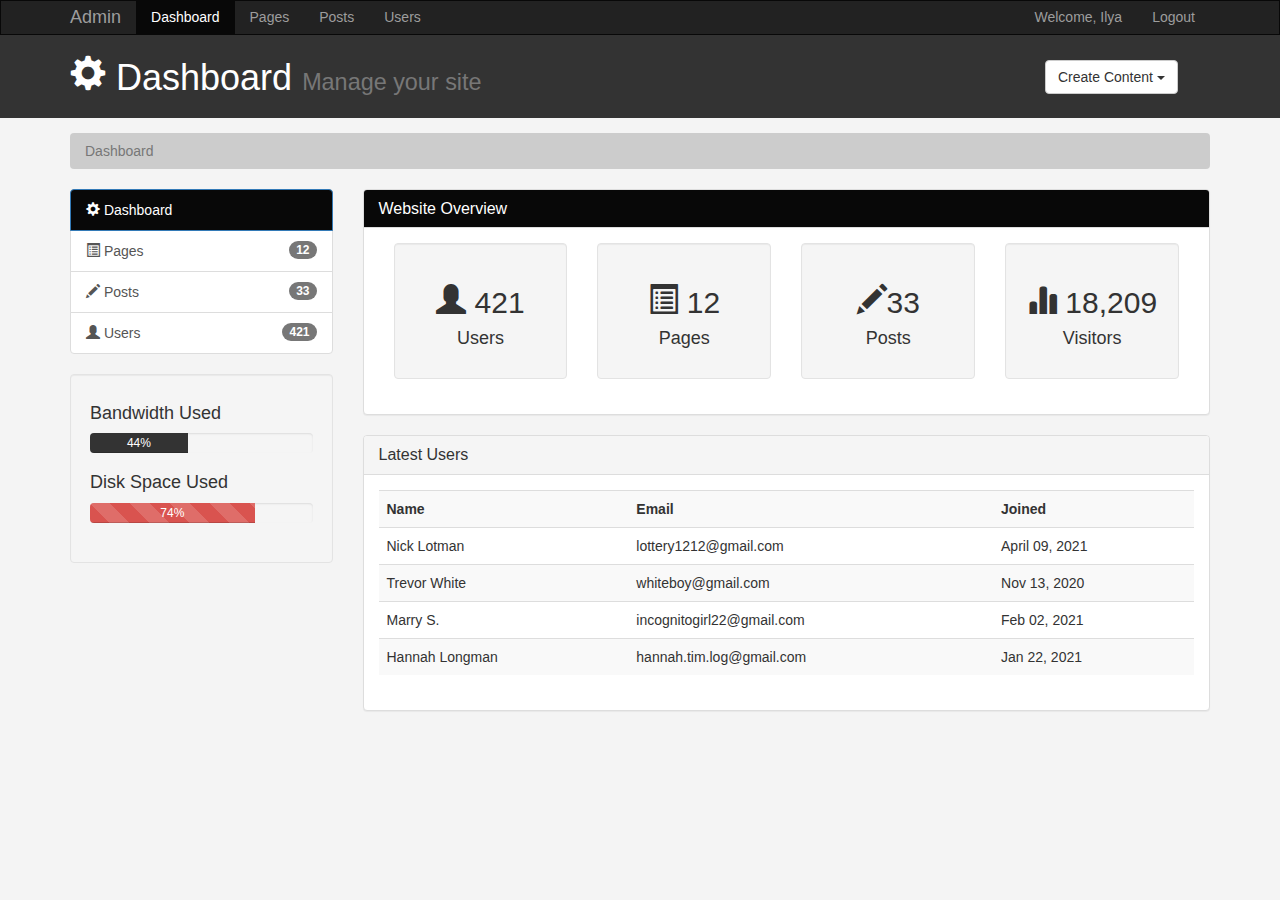
<file: index.html>
<!DOCTYPE html>
<html lang="en">
  <head>
    <meta charset="utf-8">
    <meta http-equiv="X-UA-Compatible" content="IE=edge">
    <meta name="viewport" content="width=device-width, initial-scale=1">

    <link navbar-navrel="canonical" href="https://getbootstrap.com/docs/3.3/examples/starter-template/">
    
    <title>Admin Area | Dashboard</title>
    
    <!-- Bootstrap core CSS -->
    <link href="css/bootstrap.min.css" rel="stylesheet">
    <link rel="stylesheet" href="css/style.css">

  </head>

  <body>

    <nav class="navbar navbar-inverse">
      <div class="container">
        <div class="navbar-header">
          <button type="button" class="navbar-toggle collapsed" data-toggle="collapse" data-target="#navbar" aria-expanded="false" aria-controls="navbar">
            <span class="sr-only">Toggle navigation</span>
            <span class="icon-bar"></span>
            <span class="icon-bar"></span>
            <span class="icon-bar"></span>
          </button>
          <a class="navbar-brand" href="#">Admin</a>
        </div>
        <div id="navbar" class="collapse navbar-collapse">
          <ul class="nav navbar-nav">
            <li class="active"><a href="index.html">Dashboard</a></li>
            <li><a href="pages.html">Pages</a></li>
            <li><a href="posts.html">Posts</a></li>
            <li><a href="users.html">Users</a></li>
          </ul>
          <ul class="nav navbar-nav navbar-right">
            <li><a href="#">Welcome, Ilya</a></li>
            <li><a href="login.html">Logout</a></li>
          </ul>
        </div><!--/.nav-collapse -->
      </div>
    </nav>

    <header id="header">
        <div class="container">
            <div class="row">
                <div class="col-md-10">
                    <h1><span class="glyphicon glyphicon-cog" aria-hidden="true"></span> Dashboard <small>Manage your site</small></h1>
                </div>
                <div class="col-md-2">
                    <div class="dropdown create">
                        <button class="btn btn-default dropdown-toggle" type="button" id="dropdownMenu1" data-toggle="dropdown" aria-haspopup="true" aria-expanded="true">
                            Create Content
                            <span class="caret"></span>
                        </button>
                        <ul class="dropdown-menu" aria-labelledby="dropdownMenu1">
                            <li><a type="button" data-toggle="modal" data-target="#addPage">Add Page</a></li>
                            <li><a type="button" data-toggle="modal" data-target="#addPost">Add Post</a></li>
                            <li><a type="button" data-toggle="modal" data-target="#addUser">Add User</a></li>
                        </ul>
                    </div>
                </div>
            </div>
        </div>
    </header>

    <section id="breadcrumb">
        <div class="container">
            <ol class="breadcrumb">
                <li class="active">Dashboard</li>

            </ol>
        </div>
    </section>

    <section id="main">
        <div class="container">
            <div class="row">
                <div class="col-md-3">
                    <div class="list-group">
                        <a href="index.html" class="list-group-item active main-color-bg">
                            <span class="glyphicon glyphicon-cog" aria-hidden="true"></span> Dashboard
                        </a>
                        <a href="pages.html" class="list-group-item"><span class="glyphicon glyphicon-list-alt" aria-hidden="true"></span> Pages <span class="badge">12</span></a>
                        <a href="posts.html" class="list-group-item"><span class="glyphicon glyphicon-pencil" aria-hidden="true"></span> Posts <span class="badge">33</span></a>
                        <a href="users.html" class="list-group-item"><span class="glyphicon glyphicon-user" aria-hidden="true"></span> Users <span class="badge">421</span></a>
                      </div>
                      <div class="well">
                            <h4>Bandwidth Used</h4>
                            <div class="progress">
                                <div class="progress-bar progress-bar-dark-color " role="progressbar" aria-valuenow="44" aria-valuemin="0" aria-valuemax="100" style="width: 44%;">
                                44%
                                </div>
                            </div>
                            <h4>Disk Space Used</h4>
                            <div class="progress">
                                <div class="progress-bar progress-bar-danger progress-bar-striped active" role="progressbar" aria-valuenow="74" aria-valuemin="0" aria-valuemax="100" style="width: 74%;">
                                74%
                                </div>
                            </div>
                      </div>
                </div>
                <div class="col-md-9">
                    <!-- Website Overview -->
                    <div class="panel panel-default">
                        <div class="panel-heading main-color-bg">
                          <h3 class="panel-title">Website Overview</h3>
                        </div>
                        <div class="panel-body">
                          <div class="col-md-3">
                              <div class="well dash-box">
                                  <h2><span class="glyphicon glyphicon-user" aria-hidden="true"></span> 421</h2>
                                  <h4>Users</h4> 
                              </div>
                          </div>
                          <div class="col-md-3">
                              <div class="well dash-box">
                                  <h2><span class="glyphicon glyphicon-list-alt" aria-hidden="true"></span> 12</h2>
                                  <h4>Pages</h4>
                              </div>
                          </div>
                          <div class="col-md-3">
                              <div class="well dash-box">
                                  <h2><span class="glyphicon glyphicon-pencil" aria-hidden="true"></span>33</h2>
                                  <h4>Posts</h4>
                              </div>
                          </div>
                          <div class="col-md-3">
                              <div class="well dash-box">
                                  <h2><span class="glyphicon glyphicon-stats" aria-hidden="true"></span> 18,209</h2>
                                  <h4>Visitors</h4>
                              </div>
                          </div>
                        </div>
                      </div>

                      <!-- Latest Users -->
                      <div class="panel panel-default">
                        <div class="panel-heading">
                          <h3 class="panel-title">Latest Users</h3>
                        </div>
                        <div class="panel-body">
                          <table class="table table-striped table-hover">
                              <tr>
                                  <th>Name</th>
                                  <th>Email</th>
                                  <th>Joined</th>
                              </tr>
                              <tr>
                                  <td>Nick Lotman</td>
                                  <td>lottery1212@gmail.com</td>
                                  <td>April 09, 2021</td>
                              </tr>
                              <tr>
                                  <td>Trevor White</td>
                                  <td>whiteboy@gmail.com</td>
                                  <td>Nov 13, 2020</td>
                              </tr>
                              <tr>
                                  <td>Marry S.</td>
                                  <td>incognitogirl22@gmail.com</td>
                                  <td>Feb 02, 2021</td>
                              </tr>
                              <tr>
                                  <td>Hannah Longman</td>
                                  <td>hannah.tim.log@gmail.com</td>
                                  <td>Jan 22, 2021</td>
                              </tr>
                          </table>
                        </div>
                      </div>
                </div>
            </div>
        </div>
    </section>

    <!-- Modals -->

    <!-- Add Page Modal -->
    <div class="modal fade" id="addPage" tabindex="-1" role="dialog" aria-labelledby="myModalLabel">
        <div class="modal-dialog" role="document">
          <div class="modal-content">
            <form>
                <div class="modal-header">
                <button type="button" class="close" data-dismiss="modal" aria-label="Close"><span aria-hidden="true">&times;</span></button>
                <h4 class="modal-title" id="myModalLabel">Add Page</h4>
                </div>
                <div class="modal-body">
                    <form>
                        <div class="form-group">
                            <label>Page Title</label>
                            <input type="text" class="form-control" placeholder="Page Title">
                        </div>
                        <div class="form-group">
                            <label for="exampleFormControlTextarea1">Page Body</label>
                            <textarea class="form-control" id="exampleFormControlTextarea1" rows="3"></textarea>
                          </div>
                    </form>
                </div>
                <div class="modal-footer">
                <button type="button" class="btn btn-default" data-dismiss="modal">Close</button>
                <button type="button" class="btn btn-primary">Save changes</button>
                </div>
            </form>
          </div>
        </div>
      </div>

    <!-- Add Post Modal -->
    <div class="modal fade" id="addPost" tabindex="-1" role="dialog" aria-labelledby="myModalLabel">
        <div class="modal-dialog" role="document">
          <div class="modal-content">
            <form>
                <div class="modal-header">
                <button type="button" class="close" data-dismiss="modal" aria-label="Close"><span aria-hidden="true">&times;</span></button>
                <h4 class="modal-title" id="myModalLabel">Add Post</h4>
                </div>
                <div class="modal-body">
                    <form>
                        <div class="form-group">
                            <label>Post Title</label>
                            <input type="text" class="form-control" placeholder="Page Title">
                        </div>
                        <div class="form-group">
                            <label for="exampleFormControlTextarea1">Post Body</label>
                            <textarea class="form-control" id="exampleFormControlTextarea1" rows="3"></textarea>
                          </div>
                        <div class="form-check">
                          <input type="checkbox" class="form-check-input" id="exampleCheck1">
                          <label class="form-check-label" for="exampleCheck1">Allow Comments Below</label>
                        </div>
                    </form>
                </div>
                <div class="modal-footer">
                <button type="button" class="btn btn-default" data-dismiss="modal">Close</button>
                <button type="button" class="btn btn-primary">Save changes</button>
                </div>
            </form>
          </div>
        </div>
      </div>
     
    <!-- Add User Modal -->
    <div class="modal fade" id="addUser" tabindex="-1" role="dialog" aria-labelledby="myModalLabel">
        <div class="modal-dialog" role="document">
          <div class="modal-content">
            <form>
                <div class="modal-header">
                <button type="button" class="close" data-dismiss="modal" aria-label="Close"><span aria-hidden="true">&times;</span></button>
                <h4 class="modal-title" id="myModalLabel">Add User</h4>
                </div>
                <div class="modal-body">
                    <form>
                        <div class="form-group">
                            <input class="form-control" type="text" placeholder="Add name">
                        </div>
                        <div class="form-group">
                            <input type="email" class="form-control" id="exampleFormControlInput1" placeholder="Add email">
                        </div>
                        <div class="form-group">
                            <textarea class="form-control" id="exampleFormControlTextarea1" rows="3" placeholder="Tell us about your hobby"></textarea>
                          </div>
                    </form>
                </div>
                <div class="modal-footer">
                <button type="button" class="btn btn-default" data-dismiss="modal">Close</button>
                <button type="button" class="btn btn-primary">Save changes</button>
                </div>
            </form>
          </div>
        </div>
      </div>
     

    <!-- Bootstrap core JavaScript
    ================================================== -->
    <!-- Placed at the end of the document so the pages load faster -->
    <script src="https://ajax.googleapis.com/ajax/libs/jquery/1.12.4/jquery.min.js"></script>
    <script src="js/bootstrap.min.js"></script>
  </body>
</html>
</file>
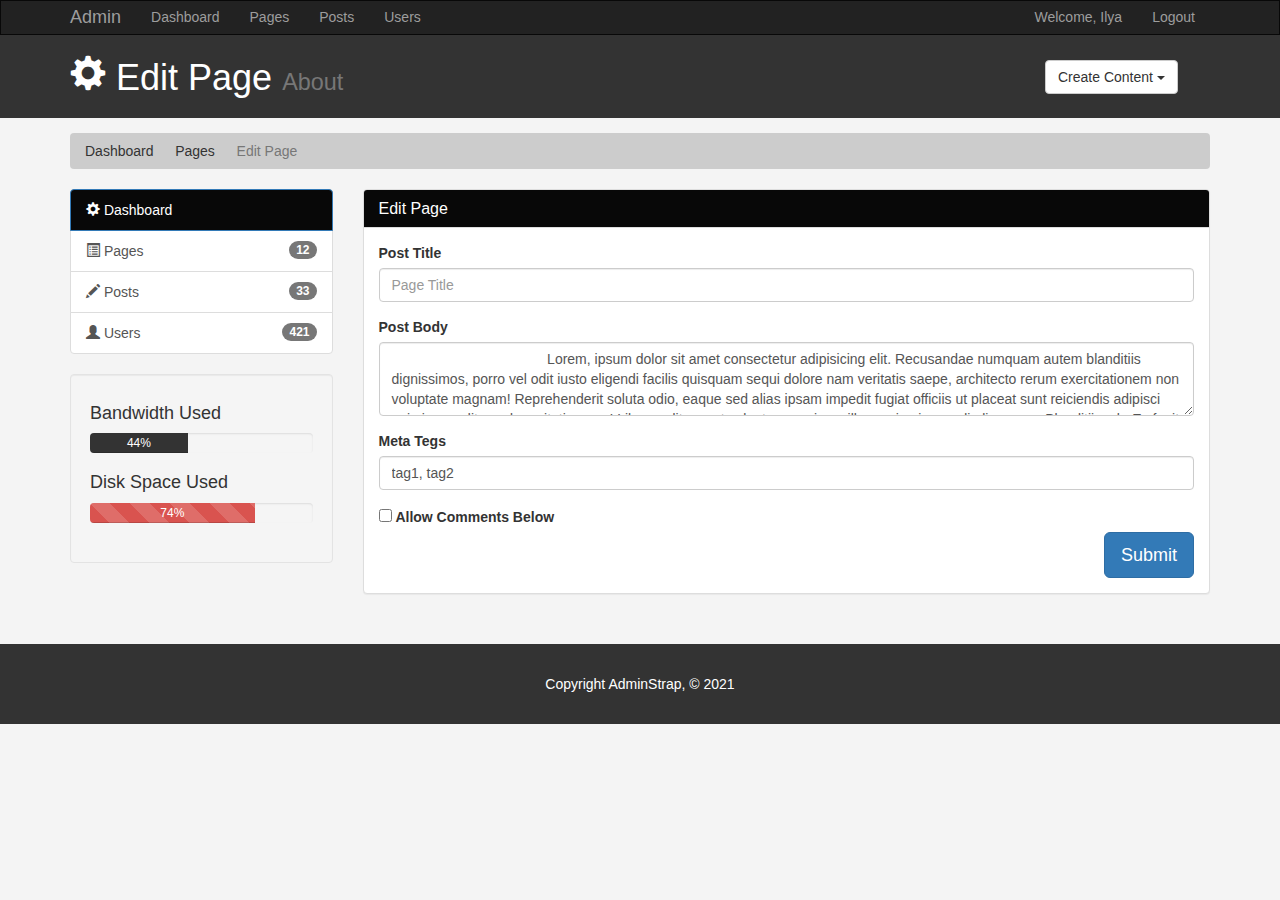
<file: edit.html>
<!DOCTYPE html>
<html lang="en">
  <head>
    <meta charset="utf-8">
    <meta http-equiv="X-UA-Compatible" content="IE=edge">
    <meta name="viewport" content="width=device-width, initial-scale=1">

    <link navbar-navrel="canonical" href="https://getbootstrap.com/docs/3.3/examples/starter-template/">
    
    <title>Admin Area | Edit</title>
    
    <!-- Bootstrap core CSS -->
    <link href="css/bootstrap.min.css" rel="stylesheet">
    <link rel="stylesheet" href="css/style.css">
    <script src="https://cdn.ckeditor.com/4.16.0/standard/ckeditor.js"></script>

  </head>

  <body>

    <nav class="navbar navbar-inverse">
      <div class="container">
        <div class="navbar-header">
          <button type="button" class="navbar-toggle collapsed" data-toggle="collapse" data-target="#navbar" aria-expanded="false" aria-controls="navbar">
            <span class="sr-only">Toggle navigation</span>
            <span class="icon-bar"></span>
            <span class="icon-bar"></span>
            <span class="icon-bar"></span>
          </button>
          <a class="navbar-brand" href="#">Admin</a>
        </div>
        <div id="navbar" class="collapse navbar-collapse">
          <ul class="nav navbar-nav">
            <li><a href="index.html">Dashboard</a></li>
            <li><a href="pages.html">Pages</a></li>
            <li><a href="posts.html">Posts</a></li>
            <li><a href="users.html">Users</a></li>
          </ul>
          <ul class="nav navbar-nav navbar-right">
            <li><a href="#">Welcome, Ilya</a></li>
            <li><a href="login.html">Logout</a></li>
          </ul>
        </div><!--/.nav-collapse -->
      </div>
    </nav>

    <header id="header">
        <div class="container">
            <div class="row">
                <div class="col-md-10">
                    <h1><span class="glyphicon glyphicon-cog" aria-hidden="true"></span> Edit Page <small>About</small></h1>
                </div>
                <div class="col-md-2">
                    <div class="dropdown create">
                        <button class="btn btn-default dropdown-toggle" type="button" id="dropdownMenu1" data-toggle="dropdown" aria-haspopup="true" aria-expanded="true">
                            Create Content
                            <span class="caret"></span>
                        </button>
                        <ul class="dropdown-menu" aria-labelledby="dropdownMenu1">
                            <li><a type="button" data-toggle="modal" data-target="#addPage">Add Page</a></li>
                            <li><a type="button" data-toggle="modal" data-target="#addPost">Add Post</a></li>
                            <li><a type="button" data-toggle="modal" data-target="#addUser">Add User</a></li>
                        </ul>
                    </div>
                </div>
            </div>
        </div>
    </header>

    <section id="breadcrumb">
        <div class="container">
            <ol class="breadcrumb">
                <li><a href="index.html">Dashboard</a></li>
                <li><a href="pages.html">Pages</a></li>
                <li class="active">Edit Page</li>

            </ol>
        </div>
    </section>

    <section id="main">
        <div class="container">
            <div class="row">
                <div class="col-md-3">
                    <div class="list-group">
                        <a href="index.html" class="list-group-item active main-color-bg">
                            <span class="glyphicon glyphicon-cog" aria-hidden="true"></span> Dashboard
                        </a>
                        <a href="pages.html" class="list-group-item"><span class="glyphicon glyphicon-list-alt" aria-hidden="true"></span> Pages <span class="badge">12</span></a>
                        <a href="posts.html" class="list-group-item"><span class="glyphicon glyphicon-pencil" aria-hidden="true"></span> Posts <span class="badge">33</span></a>
                        <a href="users.html" class="list-group-item"><span class="glyphicon glyphicon-user" aria-hidden="true"></span> Users <span class="badge">421</span></a>
                      </div>
                      <div class="well">
                            <h4>Bandwidth Used</h4>
                            <div class="progress">
                                <div class="progress-bar progress-bar-dark-color " role="progressbar" aria-valuenow="44" aria-valuemin="0" aria-valuemax="100" style="width: 44%;">
                                44%
                                </div>
                            </div>
                            <h4>Disk Space Used</h4>
                            <div class="progress">
                                <div class="progress-bar progress-bar-danger progress-bar-striped active" role="progressbar" aria-valuenow="74" aria-valuemin="0" aria-valuemax="100" style="width: 74%;">
                                74%
                                </div>
                            </div>
                      </div>
                </div>
                <div class="col-md-9">
                    <!-- Website Overview -->
                    <div class="panel panel-default">
                        <div class="panel-heading main-color-bg">
                          <h3 class="panel-title">Edit Page</h3>
                        </div>
                        <div class="panel-body">
                           <form>
                                <div class="form-group">
                                    <label>Post Title</label>
                                    <input type="text" class="form-control" placeholder="Page Title">
                                </div>
                                <div class="form-group">
                                    <label for="exampleFormControlTextarea1">Post Body</label>
                                    <textarea class="form-control" id="exampleFormControlTextarea1" rows="3" name="editor1">
                                        Lorem, ipsum dolor sit amet consectetur adipisicing elit. Recusandae numquam autem blanditiis dignissimos, porro vel odit iusto eligendi facilis quisquam sequi dolore nam veritatis saepe, architecto rerum exercitationem non voluptate magnam! Reprehenderit soluta odio, eaque sed alias ipsam impedit fugiat officiis ut placeat sunt reiciendis adipisci animi, expedita unde veritatis porro! Libero odit ea est voluptas possimus illum quia eius modi alias quas. Blanditiis, ab. Ex fugit adipisci id architecto.
                                    </textarea>
                                </div>
                                <div class="form-group">
                                    <label>Meta Tegs</label>
                                    <input type="text" class="form-control" placeholder="Add some text" value="tag1, tag2">
                                </div>
                                <div class="form-check">
                                <input type="checkbox" class="form-check-input" id="exampleCheck1">
                                <label class="form-check-label" for="exampleCheck1">Allow Comments Below</label>
                                </div>
                                <button class="btn btn-primary btn-lg pull-right">Submit</button>
                           </form>
                        </div>
                      </div>


                </div>
            </div>
        </div>
    </section>

    <footer id="footer">
        <p class="text-center">Copyright AdminStrap, &copy; 2021</p>
    </footer>

    <!-- Modals -->

    <!-- Add Page Modal -->
    <div class="modal fade" id="addPage" tabindex="-1" role="dialog" aria-labelledby="myModalLabel">
        <div class="modal-dialog" role="document">
          <div class="modal-content">
            <form>
                <div class="modal-header">
                <button type="button" class="close" data-dismiss="modal" aria-label="Close"><span aria-hidden="true">&times;</span></button>
                <h4 class="modal-title" id="myModalLabel">Add Page</h4>
                </div>
                <div class="modal-body">
                    <form>
                        <div class="form-group">
                            <label>Page Title</label>
                            <input type="text" class="form-control" placeholder="Page Title">
                        </div>
                        <div class="form-group">
                            <label for="exampleFormControlTextarea1">Page Body</label>
                            <textarea class="form-control" id="exampleFormControlTextarea1" rows="3"></textarea>
                          </div>
                    </form>
                </div>
                <div class="modal-footer">
                <button type="button" class="btn btn-default" data-dismiss="modal">Close</button>
                <button type="button" class="btn btn-primary">Save changes</button>
                </div>
            </form>
          </div>
        </div>
      </div>

    <!-- Add Post Modal -->
    <div class="modal fade" id="addPost" tabindex="-1" role="dialog" aria-labelledby="myModalLabel">
        <div class="modal-dialog" role="document">
          <div class="modal-content">
            <form>
                <div class="modal-header">
                <button type="button" class="close" data-dismiss="modal" aria-label="Close"><span aria-hidden="true">&times;</span></button>
                <h4 class="modal-title" id="myModalLabel">Add Post</h4>
                </div>
                <div class="modal-body">
                    <form>
                        <div class="form-group">
                            <label>Post Title</label>
                            <input type="text" class="form-control" placeholder="Page Title">
                        </div>
                        <div class="form-group">
                            <label for="exampleFormControlTextarea1">Post Body</label>
                            <textarea class="form-control" id="exampleFormControlTextarea1" rows="3" name="editor1"></textarea>
                          </div>
                        <div class="form-check">
                          <input type="checkbox" class="form-check-input" id="exampleCheck1">
                          <label class="form-check-label" for="exampleCheck1">Allow Comments Below</label>
                        </div>
                    </form>
                </div>
                <div class="modal-footer">
                <button type="button" class="btn btn-default" data-dismiss="modal">Close</button>
                <button type="button" class="btn btn-primary">Save changes</button>
                </div>
            </form>
          </div>
        </div>
      </div>
     
    <!-- Add User Modal -->
    <div class="modal fade" id="addUser" tabindex="-1" role="dialog" aria-labelledby="myModalLabel">
        <div class="modal-dialog" role="document">
          <div class="modal-content">
            <form>
                <div class="modal-header">
                <button type="button" class="close" data-dismiss="modal" aria-label="Close"><span aria-hidden="true">&times;</span></button>
                <h4 class="modal-title" id="myModalLabel">Add User</h4>
                </div>
                <div class="modal-body">
                    <form>
                        <div class="form-group">
                            <input class="form-control" type="text" placeholder="Add name">
                        </div>
                        <div class="form-group">
                            <input type="email" class="form-control" id="exampleFormControlInput1" placeholder="Add email">
                        </div>
                        <div class="form-group">
                            <textarea class="form-control" id="exampleFormControlTextarea1" rows="3" placeholder="Tell us about your hobby"></textarea>
                          </div>
                    </form>
                </div>
                <div class="modal-footer">
                <button type="button" class="btn btn-default" data-dismiss="modal">Close</button>
                <button type="button" class="btn btn-primary">Save changes</button>
                </div>
            </form>
          </div>
        </div>
      </div>
    
    <script>
        CKEDITOR.replace( 'editor1' );
    </script> 

    <!-- Bootstrap core JavaScript
    ================================================== -->
    <!-- Placed at the end of the document so the pages load faster -->
    <script src="https://ajax.googleapis.com/ajax/libs/jquery/1.12.4/jquery.min.js"></script>
    <script src="js/bootstrap.min.js"></script>
  </body>
</html>
</file>
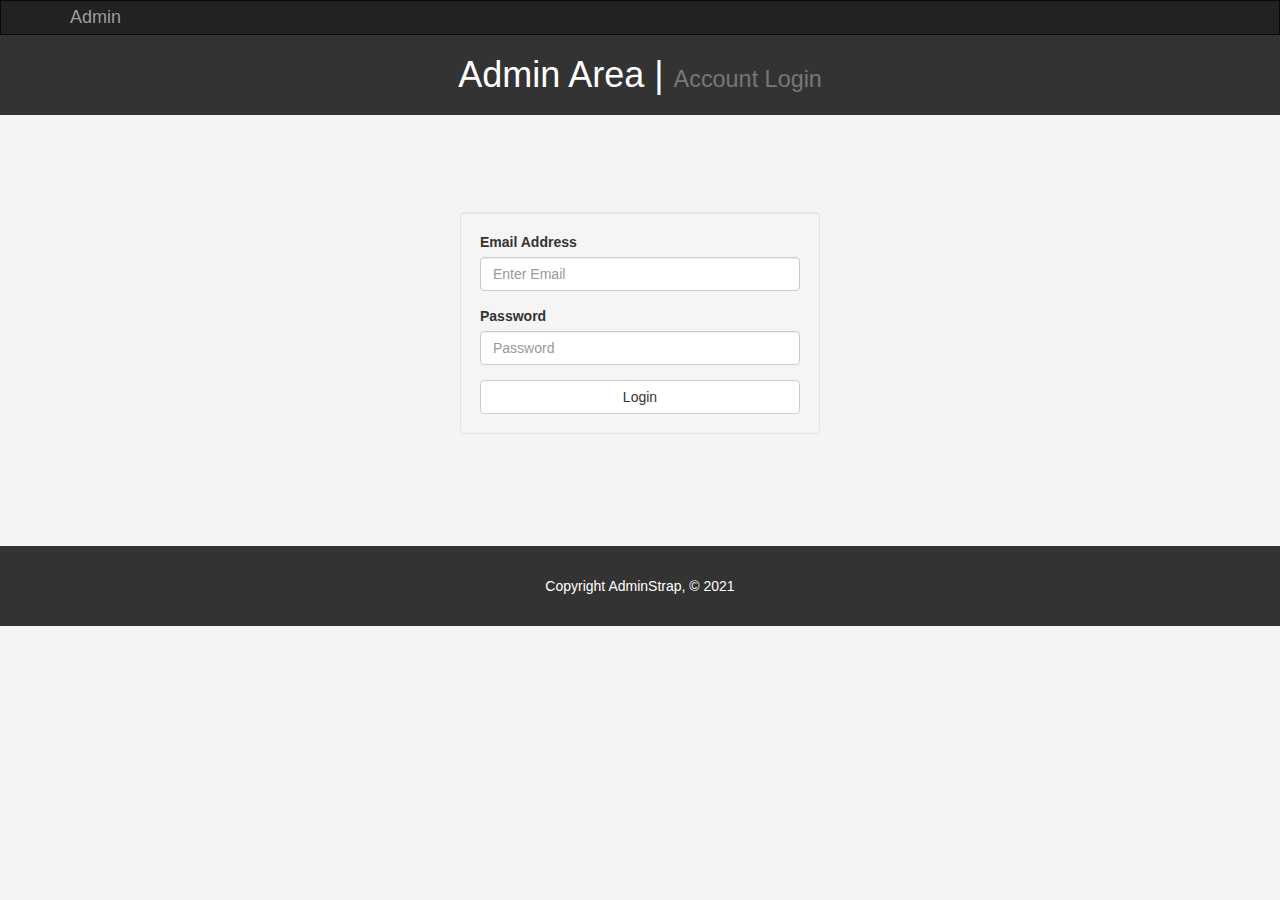
<file: login.html>
<!DOCTYPE html>
<html lang="en">
  <head>
    <meta charset="utf-8">
    <meta http-equiv="X-UA-Compatible" content="IE=edge">
    <meta name="viewport" content="width=device-width, initial-scale=1">

    <link navbar-navrel="canonical" href="https://getbootstrap.com/docs/3.3/examples/starter-template/">
    
    <title>Admin Area | Account Login</title>
    
    <!-- Bootstrap core CSS -->
    <link href="css/bootstrap.min.css" rel="stylesheet">
    <link rel="stylesheet" href="css/style.css">
    <script src="https://cdn.ckeditor.com/4.16.0/standard/ckeditor.js"></script>

  </head>

  <body>

    <nav class="navbar navbar-inverse">
      <div class="container">
        <div class="navbar-header">
          <button type="button" class="navbar-toggle collapsed" data-toggle="collapse" data-target="#navbar" aria-expanded="false" aria-controls="navbar">
            <span class="sr-only">Toggle navigation</span>
            <span class="icon-bar"></span>
            <span class="icon-bar"></span>
            <span class="icon-bar"></span>
          </button>
          <a class="navbar-brand" href="#">Admin</a>
        </div>
        <div id="navbar" class="collapse navbar-collapse">
        
        </div><!--/.nav-collapse -->
      </div>
    </nav>

    <header id="header">
        <div class="container">
            <div class="row">
                <div class="col-md-12">
                    <h1 class="text-center">Admin Area | <small>Account Login</small></h1>
                </div>
                
            </div>
        </div>
    </header>

    <section id="main">
        <div class="container">
            <div class="row">
                <div class="col-md-4 col-md-offset-4">
                    <form id="login" action="index.html" class="well">
                        <div class="form-group">
                            <label>Email Address</label>
                            <input type="text" class="form-control" placeholder="Enter Email">
                        </div>
                        <div class="form-group">
                            <label>Password</label>
                            <input type="password" class="form-control" placeholder="Password">
                        </div>
                            <button class="btn btn-default btn-block">Login</button>
                        </div>
                    </form>
                </div>
            </div>
        </div>
    </section>

    <footer id="footer">
        <p class="text-center">Copyright AdminStrap, &copy; 2021</p>
    </footer>

    <!-- Bootstrap core JavaScript
    ================================================== -->
    <!-- Placed at the end of the document so the pages load faster -->
    <script src="https://ajax.googleapis.com/ajax/libs/jquery/1.12.4/jquery.min.js"></script>
    <script src="js/bootstrap.min.js"></script>
  </body>
</html>
</file>
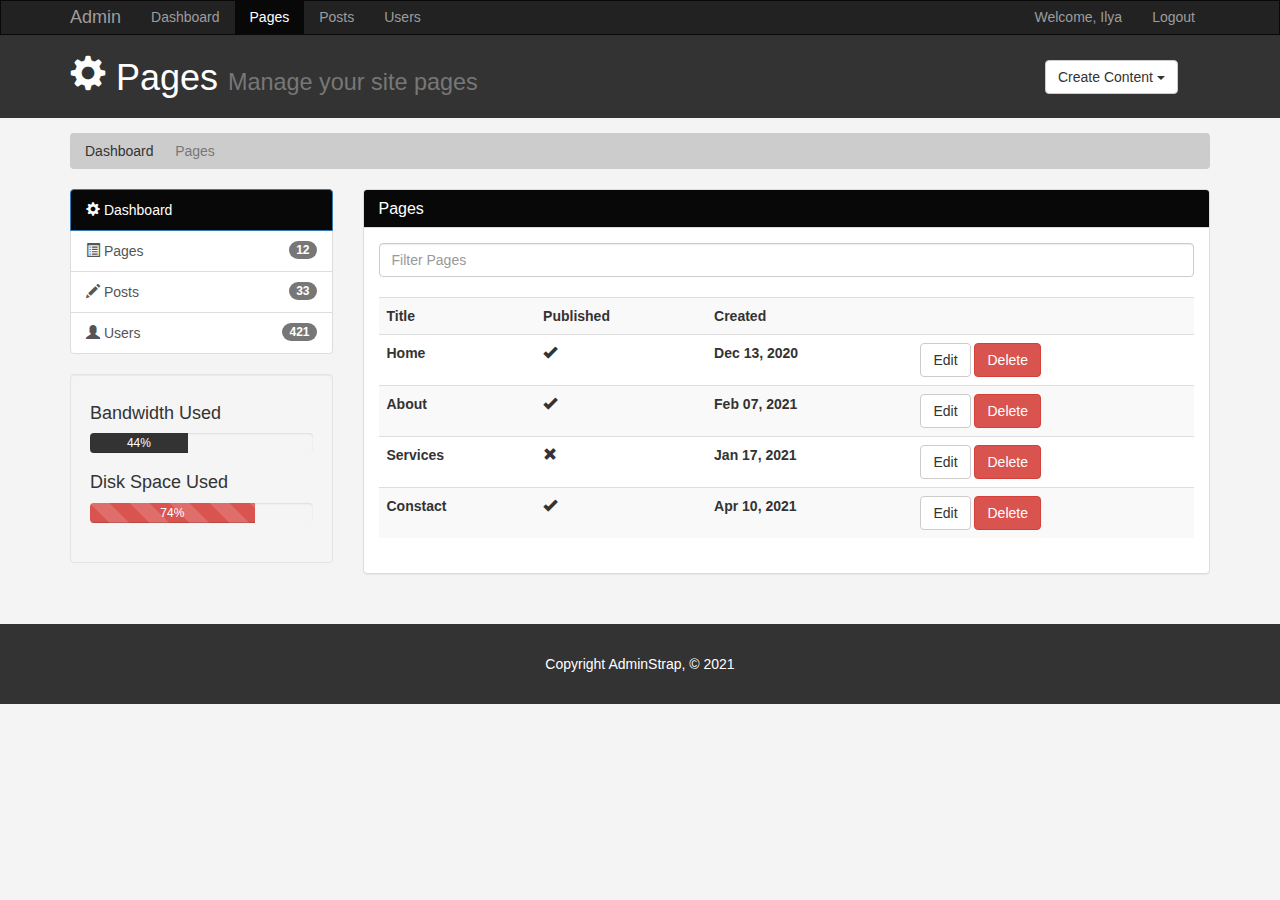
<file: pages.html>
<!DOCTYPE html>
<html lang="en">
  <head>
    <meta charset="utf-8">
    <meta http-equiv="X-UA-Compatible" content="IE=edge">
    <meta name="viewport" content="width=device-width, initial-scale=1">

    <link navbar-navrel="canonical" href="https://getbootstrap.com/docs/3.3/examples/starter-template/">
    
    <title>Pages | Dashboard</title>
    
    <!-- Bootstrap core CSS -->
    <link href="css/bootstrap.min.css" rel="stylesheet">
    <link rel="stylesheet" href="css/style.css">
    <script src="https://cdn.ckeditor.com/4.16.0/standard/ckeditor.js"></script>

  </head>

  <body>

    <nav class="navbar navbar-inverse">
      <div class="container">
        <div class="navbar-header">
          <button type="button" class="navbar-toggle collapsed" data-toggle="collapse" data-target="#navbar" aria-expanded="false" aria-controls="navbar">
            <span class="sr-only">Toggle navigation</span>
            <span class="icon-bar"></span>
            <span class="icon-bar"></span>
            <span class="icon-bar"></span>
          </button>
          <a class="navbar-brand" href="#">Admin</a>
        </div>
        <div id="navbar" class="collapse navbar-collapse">
          <ul class="nav navbar-nav">
            <li><a href="index.html">Dashboard</a></li>
            <li class="active"><a href="pages.html">Pages</a></li>
            <li><a href="posts.html">Posts</a></li>
            <li><a href="users.html">Users</a></li>
          </ul>
          <ul class="nav navbar-nav navbar-right">
            <li><a href="#">Welcome, Ilya</a></li>
            <li><a href="login.html">Logout</a></li>
          </ul>
        </div><!--/.nav-collapse -->
      </div>
    </nav>

    <header id="header">
        <div class="container">
            <div class="row">
                <div class="col-md-10">
                    <h1><span class="glyphicon glyphicon-cog" aria-hidden="true"></span> Pages <small>Manage your site pages</small></h1>
                </div>
                <div class="col-md-2">
                    <div class="dropdown create">
                        <button class="btn btn-default dropdown-toggle" type="button" id="dropdownMenu1" data-toggle="dropdown" aria-haspopup="true" aria-expanded="true">
                            Create Content
                            <span class="caret"></span>
                        </button>
                        <ul class="dropdown-menu" aria-labelledby="dropdownMenu1">
                            <li><a type="button" data-toggle="modal" data-target="#addPage">Add Page</a></li>
                            <li><a type="button" data-toggle="modal" data-target="#addPost">Add Post</a></li>
                            <li><a type="button" data-toggle="modal" data-target="#addUser">Add User</a></li>
                        </ul>
                    </div>
                </div>
            </div>
        </div>
    </header>

    <section id="breadcrumb">
        <div class="container">
            <ol class="breadcrumb">
                <li><a href="index.html">Dashboard</a></li>
                <li class="active">Pages</li>

            </ol>
        </div>
    </section>

    <section id="main">
        <div class="container">
            <div class="row">
                <div class="col-md-3">
                    <div class="list-group">
                        <a href="index.html" class="list-group-item active main-color-bg">
                            <span class="glyphicon glyphicon-cog" aria-hidden="true"></span> Dashboard
                        </a>
                        <a href="pages.html" class="list-group-item"><span class="glyphicon glyphicon-list-alt" aria-hidden="true"></span> Pages <span class="badge">12</span></a>
                        <a href="posts.html" class="list-group-item"><span class="glyphicon glyphicon-pencil" aria-hidden="true"></span> Posts <span class="badge">33</span></a>
                        <a href="users.html" class="list-group-item"><span class="glyphicon glyphicon-user" aria-hidden="true"></span> Users <span class="badge">421</span></a>
                      </div>
                      <div class="well">
                            <h4>Bandwidth Used</h4>
                            <div class="progress">
                                <div class="progress-bar progress-bar-dark-color " role="progressbar" aria-valuenow="44" aria-valuemin="0" aria-valuemax="100" style="width: 44%;">
                                44%
                                </div>
                            </div>
                            <h4>Disk Space Used</h4>
                            <div class="progress">
                                <div class="progress-bar progress-bar-danger progress-bar-striped active" role="progressbar" aria-valuenow="74" aria-valuemin="0" aria-valuemax="100" style="width: 74%;">
                                74%
                                </div>
                            </div>
                      </div>
                </div>
                <div class="col-md-9">
                    <!-- Website Overview -->
                    <div class="panel panel-default">
                        <div class="panel-heading main-color-bg">
                          <h3 class="panel-title">Pages</h3>
                        </div>
                        <div class="panel-body">
                           <div class="row">
                               <div class="col-md-12">
                                   <input class="form-control" type="text" placeholder="Filter Pages">
                               </div>
                           </div>
                           <br>
                           <table class="table table-striped table-hover">
                                <tr>
                                    <th>Title</th>
                                    <th>Published</th>
                                    <th>Created</th>
                                    <th></th>
                                </tr>
                                <tr>
                                    <th>Home</th>
                                    <th><span class="glyphicon glyphicon-ok" aria-hidden="true"></span></th>
                                    <th>Dec 13, 2020</th>
                                    <th><a class="btn btn-default" href="edit.html">Edit</a> <a class="btn btn-danger">Delete</a></th>
                                </tr>
                                <tr>
                                    <th>About</th>
                                    <th><span class="glyphicon glyphicon-ok" aria-hidden="true"></span></th>
                                    <th>Feb 07, 2021</th>
                                    <th><a class="btn btn-default" href="edit.html">Edit</a> <a class="btn btn-danger">Delete</a></th>
                                </tr>
                                <tr>
                                    <th>Services</th>
                                    <th><span class="glyphicon glyphicon-remove" aria-hidden="true"></span></th>
                                    <th>Jan 17, 2021</th>
                                    <th><a class="btn btn-default" href="edit.html">Edit</a> <a class="btn btn-danger">Delete</a></th>
                                </tr>
                                <tr>
                                    <th>Constact</th>
                                    <th><span class="glyphicon glyphicon-ok" aria-hidden="true"></span></th>
                                    <th>Apr 10, 2021</th>
                                    <th><a class="btn btn-default" href="edit.html">Edit</a> <a class="btn btn-danger">Delete</a></th>
                                </tr>
                           </table>
                        </div>
                      </div>


                </div>
            </div>
        </div>
    </section>

    <footer id="footer">
        <p class="text-center">Copyright AdminStrap, &copy; 2021</p>
    </footer>

    <!-- Modals -->

    <!-- Add Page Modal -->
    <div class="modal fade" id="addPage" tabindex="-1" role="dialog" aria-labelledby="myModalLabel">
        <div class="modal-dialog" role="document">
          <div class="modal-content">
            <form>
                <div class="modal-header">
                <button type="button" class="close" data-dismiss="modal" aria-label="Close"><span aria-hidden="true">&times;</span></button>
                <h4 class="modal-title" id="myModalLabel">Add Page</h4>
                </div>
                <div class="modal-body">
                    <form>
                        <div class="form-group">
                            <label>Page Title</label>
                            <input type="text" class="form-control" placeholder="Page Title">
                        </div>
                        <div class="form-group">
                            <label for="exampleFormControlTextarea1">Page Body</label>
                            <textarea class="form-control" id="exampleFormControlTextarea1" rows="3"></textarea>
                          </div>
                    </form>
                </div>
                <div class="modal-footer">
                <button type="button" class="btn btn-default" data-dismiss="modal">Close</button>
                <button type="button" class="btn btn-primary">Save changes</button>
                </div>
            </form>
          </div>
        </div>
      </div>

    <!-- Add Post Modal -->
    <div class="modal fade" id="addPost" tabindex="-1" role="dialog" aria-labelledby="myModalLabel">
        <div class="modal-dialog" role="document">
          <div class="modal-content">
            <form>
                <div class="modal-header">
                <button type="button" class="close" data-dismiss="modal" aria-label="Close"><span aria-hidden="true">&times;</span></button>
                <h4 class="modal-title" id="myModalLabel">Add Post</h4>
                </div>
                <div class="modal-body">
                    <form>
                        <div class="form-group">
                            <label>Post Title</label>
                            <input type="text" class="form-control" placeholder="Page Title">
                        </div>
                        <div class="form-group">
                            <label for="exampleFormControlTextarea1">Post Body</label>
                            <textarea class="form-control" id="exampleFormControlTextarea1" rows="3" name="editor1"></textarea>
                          </div>
                        <div class="form-check">
                          <input type="checkbox" class="form-check-input" id="exampleCheck1">
                          <label class="form-check-label" for="exampleCheck1">Allow Comments Below</label>
                        </div>
                    </form>
                </div>
                <div class="modal-footer">
                <button type="button" class="btn btn-default" data-dismiss="modal">Close</button>
                <button type="button" class="btn btn-primary">Save changes</button>
                </div>
            </form>
          </div>
        </div>
      </div>
     
    <!-- Add User Modal -->
    <div class="modal fade" id="addUser" tabindex="-1" role="dialog" aria-labelledby="myModalLabel">
        <div class="modal-dialog" role="document">
          <div class="modal-content">
            <form>
                <div class="modal-header">
                <button type="button" class="close" data-dismiss="modal" aria-label="Close"><span aria-hidden="true">&times;</span></button>
                <h4 class="modal-title" id="myModalLabel">Add User</h4>
                </div>
                <div class="modal-body">
                    <form>
                        <div class="form-group">
                            <input class="form-control" type="text" placeholder="Add name">
                        </div>
                        <div class="form-group">
                            <input type="email" class="form-control" id="exampleFormControlInput1" placeholder="Add email">
                        </div>
                        <div class="form-group">
                            <textarea class="form-control" id="exampleFormControlTextarea1" rows="3" placeholder="Tell us about your hobby"></textarea>
                          </div>
                    </form>
                </div>
                <div class="modal-footer">
                <button type="button" class="btn btn-default" data-dismiss="modal">Close</button>
                <button type="button" class="btn btn-primary">Save changes</button>
                </div>
            </form>
          </div>
        </div>
      </div>
    
    <script>
        CKEDITOR.replace( 'editor1' );
    </script> 

    <!-- Bootstrap core JavaScript
    ================================================== -->
    <!-- Placed at the end of the document so the pages load faster -->
    <script src="https://ajax.googleapis.com/ajax/libs/jquery/1.12.4/jquery.min.js"></script>
    <script src="js/bootstrap.min.js"></script>
  </body>
</html>
</file>
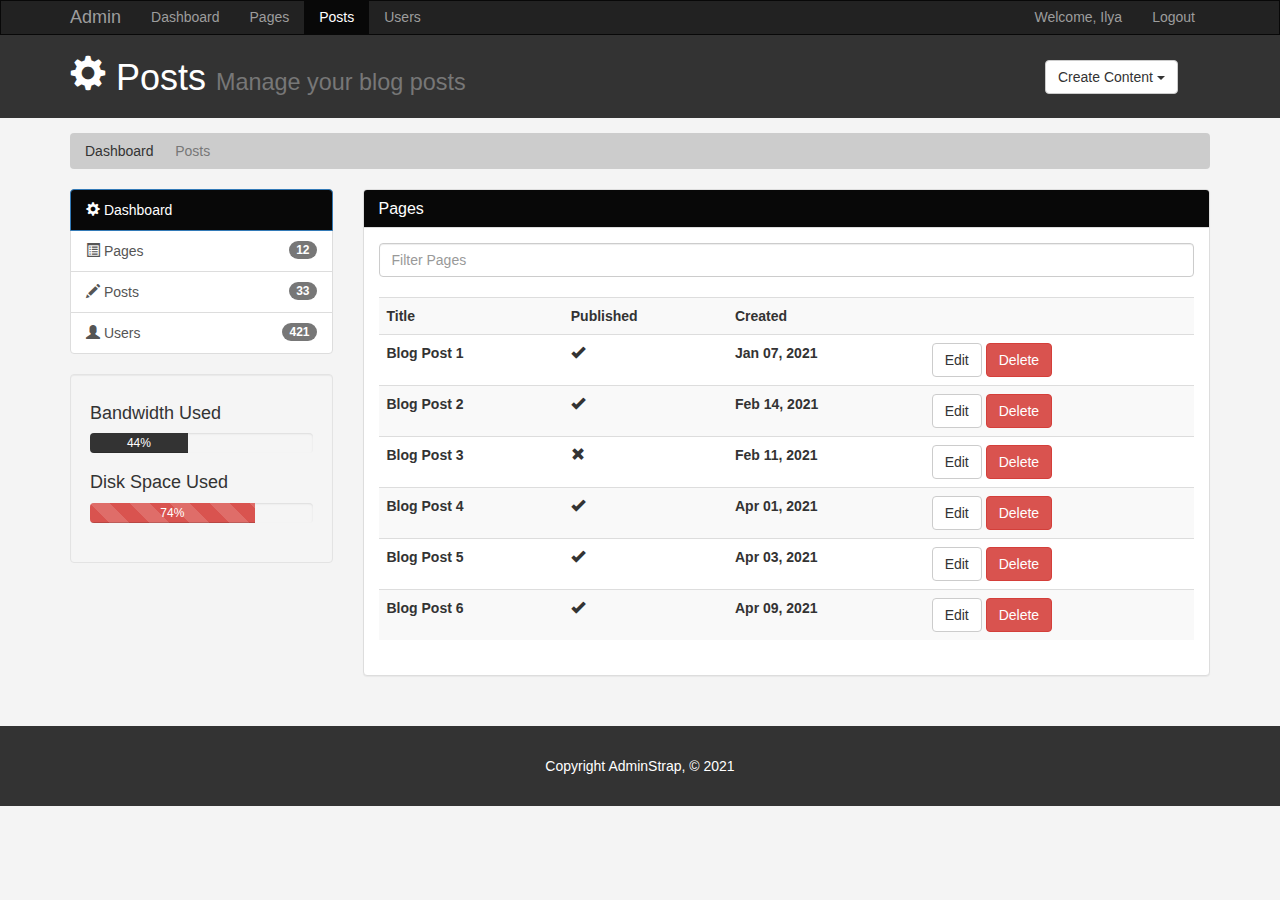
<file: posts.html>
<!DOCTYPE html>
<html lang="en">
  <head>
    <meta charset="utf-8">
    <meta http-equiv="X-UA-Compatible" content="IE=edge">
    <meta name="viewport" content="width=device-width, initial-scale=1">

    <link navbar-navrel="canonical" href="https://getbootstrap.com/docs/3.3/examples/starter-template/">
    
    <title>Admin Area | Posts</title>
    
    <!-- Bootstrap core CSS -->
    <link href="css/bootstrap.min.css" rel="stylesheet">
    <link rel="stylesheet" href="css/style.css">
    <script src="https://cdn.ckeditor.com/4.16.0/standard/ckeditor.js"></script>

  </head>

  <body>

    <nav class="navbar navbar-inverse">
      <div class="container">
        <div class="navbar-header">
          <button type="button" class="navbar-toggle collapsed" data-toggle="collapse" data-target="#navbar" aria-expanded="false" aria-controls="navbar">
            <span class="sr-only">Toggle navigation</span>
            <span class="icon-bar"></span>
            <span class="icon-bar"></span>
            <span class="icon-bar"></span>
          </button>
          <a class="navbar-brand" href="#">Admin</a>
        </div>
        <div id="navbar" class="collapse navbar-collapse">
          <ul class="nav navbar-nav">
            <li><a href="index.html">Dashboard</a></li>
            <li><a href="pages.html">Pages</a></li>
            <li class="active"><a href="posts.html">Posts</a></li>
            <li><a href="users.html">Users</a></li>
          </ul>
          <ul class="nav navbar-nav navbar-right">
            <li><a href="#">Welcome, Ilya</a></li>
            <li><a href="login.html">Logout</a></li>
          </ul>
        </div><!--/.nav-collapse -->
      </div>
    </nav>

    <header id="header">
        <div class="container">
            <div class="row">
                <div class="col-md-10">
                    <h1><span class="glyphicon glyphicon-cog" aria-hidden="true"></span> Posts <small>Manage your blog posts</small></h1>
                </div>
                <div class="col-md-2">
                    <div class="dropdown create">
                        <button class="btn btn-default dropdown-toggle" type="button" id="dropdownMenu1" data-toggle="dropdown" aria-haspopup="true" aria-expanded="true">
                            Create Content
                            <span class="caret"></span>
                        </button>
                        <ul class="dropdown-menu" aria-labelledby="dropdownMenu1">
                            <li><a type="button" data-toggle="modal" data-target="#addPage">Add Page</a></li>
                            <li><a type="button" data-toggle="modal" data-target="#addPost">Add Post</a></li>
                            <li><a type="button" data-toggle="modal" data-target="#addUser">Add User</a></li>
                        </ul>
                    </div>
                </div>
            </div>
        </div>
    </header>

    <section id="breadcrumb">
        <div class="container">
            <ol class="breadcrumb">
                <li><a href="index.html">Dashboard</a></li>
                <li class="active">Posts</li>
            </ol>
        </div>
    </section>

    <section id="main">
        <div class="container">
            <div class="row">
                <div class="col-md-3">
                    <div class="list-group">
                        <a href="index.html" class="list-group-item active main-color-bg">
                            <span class="glyphicon glyphicon-cog" aria-hidden="true"></span> Dashboard
                        </a>
                        <a href="pages.html" class="list-group-item"><span class="glyphicon glyphicon-list-alt" aria-hidden="true"></span> Pages <span class="badge">12</span></a>
                        <a href="posts.html" class="list-group-item"><span class="glyphicon glyphicon-pencil" aria-hidden="true"></span> Posts <span class="badge">33</span></a>
                        <a href="users.html" class="list-group-item"><span class="glyphicon glyphicon-user" aria-hidden="true"></span> Users <span class="badge">421</span></a>
                      </div>
                      <div class="well">
                            <h4>Bandwidth Used</h4>
                            <div class="progress">
                                <div class="progress-bar progress-bar-dark-color " role="progressbar" aria-valuenow="44" aria-valuemin="0" aria-valuemax="100" style="width: 44%;">
                                44%
                                </div>
                            </div>
                            <h4>Disk Space Used</h4>
                            <div class="progress">
                                <div class="progress-bar progress-bar-danger progress-bar-striped active" role="progressbar" aria-valuenow="74" aria-valuemin="0" aria-valuemax="100" style="width: 74%;">
                                74%
                                </div>
                            </div>
                      </div>
                </div>
                <div class="col-md-9">
                    <!-- Website Overview -->
                    <div class="panel panel-default">
                        <div class="panel-heading main-color-bg">
                          <h3 class="panel-title">Pages</h3>
                        </div>
                        <div class="panel-body">
                           <div class="row">
                               <div class="col-md-12">
                                   <input class="form-control" type="text" placeholder="Filter Pages">
                               </div>
                           </div>
                           <br>
                           <table class="table table-striped table-hover">
                                <tr>
                                    <th>Title</th>
                                    <th>Published</th>
                                    <th>Created</th>
                                    <th></th>
                                </tr>
                                <tr>
                                    <th>Blog Post 1</th>
                                    <th><span class="glyphicon glyphicon-ok" aria-hidden="true"></span></th>
                                    <th>Jan 07, 2021</th>
                                    <th><a class="btn btn-default" href="edit.html">Edit</a> <a class="btn btn-danger">Delete</a></th>
                                </tr>
                                <tr>
                                    <th>Blog Post 2</th>
                                    <th><span class="glyphicon glyphicon-ok" aria-hidden="true"></span></th>
                                    <th>Feb 14, 2021</th>
                                    <th><a class="btn btn-default" href="edit.html">Edit</a> <a class="btn btn-danger">Delete</a></th>
                                </tr>
                                <tr>
                                    <th>Blog Post 3</th>
                                    <th><span class="glyphicon glyphicon-remove" aria-hidden="true"></span></th>
                                    <th>Feb 11, 2021</th>
                                    <th><a class="btn btn-default" href="edit.html">Edit</a> <a class="btn btn-danger">Delete</a></th>
                                </tr>
                                <tr>
                                    <th>Blog Post 4</th>
                                    <th><span class="glyphicon glyphicon-ok" aria-hidden="true"></span></th>
                                    <th>Apr 01, 2021</th>
                                    <th><a class="btn btn-default" href="edit.html">Edit</a> <a class="btn btn-danger">Delete</a></th>
                                </tr>
                                <tr>
                                    <th>Blog Post 5</th>
                                    <th><span class="glyphicon glyphicon-ok" aria-hidden="true"></span></th>
                                    <th>Apr 03, 2021</th>
                                    <th><a class="btn btn-default" href="edit.html">Edit</a> <a class="btn btn-danger">Delete</a></th>
                                </tr>
                                <tr>
                                    <th>Blog Post 6</th>
                                    <th><span class="glyphicon glyphicon-ok" aria-hidden="true"></span></th>
                                    <th>Apr 09, 2021</th>
                                    <th><a class="btn btn-default" href="edit.html">Edit</a> <a class="btn btn-danger">Delete</a></th>
                                </tr>
                           </table>
                        </div>
                      </div>


                </div>
            </div>
        </div>
    </section>

    <footer id="footer">
        <p class="text-center">Copyright AdminStrap, &copy; 2021</p>
    </footer>

    <!-- Modals -->

    <!-- Add Page Modal -->
    <div class="modal fade" id="addPage" tabindex="-1" role="dialog" aria-labelledby="myModalLabel">
        <div class="modal-dialog" role="document">
          <div class="modal-content">
            <form>
                <div class="modal-header">
                <button type="button" class="close" data-dismiss="modal" aria-label="Close"><span aria-hidden="true">&times;</span></button>
                <h4 class="modal-title" id="myModalLabel">Add Page</h4>
                </div>
                <div class="modal-body">
                    <form>
                        <div class="form-group">
                            <label>Page Title</label>
                            <input type="text" class="form-control" placeholder="Page Title">
                        </div>
                        <div class="form-group">
                            <label for="exampleFormControlTextarea1">Page Body</label>
                            <textarea class="form-control" id="exampleFormControlTextarea1" rows="3"></textarea>
                          </div>
                    </form>
                </div>
                <div class="modal-footer">
                <button type="button" class="btn btn-default" data-dismiss="modal">Close</button>
                <button type="button" class="btn btn-primary">Save changes</button>
                </div>
            </form>
          </div>
        </div>
      </div>

    <!-- Add Post Modal -->
    <div class="modal fade" id="addPost" tabindex="-1" role="dialog" aria-labelledby="myModalLabel">
        <div class="modal-dialog" role="document">
          <div class="modal-content">
            <form>
                <div class="modal-header">
                <button type="button" class="close" data-dismiss="modal" aria-label="Close"><span aria-hidden="true">&times;</span></button>
                <h4 class="modal-title" id="myModalLabel">Add Post</h4>
                </div>
                <div class="modal-body">
                    <form>
                        <div class="form-group">
                            <label>Post Title</label>
                            <input type="text" class="form-control" placeholder="Page Title">
                        </div>
                        <div class="form-group">
                            <label for="exampleFormControlTextarea1">Post Body</label>
                            <textarea class="form-control" id="exampleFormControlTextarea1" rows="3" name="editor1"></textarea>
                          </div>
                        <div class="form-check">
                          <input type="checkbox" class="form-check-input" id="exampleCheck1">
                          <label class="form-check-label" for="exampleCheck1">Allow Comments Below</label>
                        </div>
                    </form>
                </div>
                <div class="modal-footer">
                <button type="button" class="btn btn-default" data-dismiss="modal">Close</button>
                <button type="button" class="btn btn-primary">Save changes</button>
                </div>
            </form>
          </div>
        </div>
      </div>
     
    <!-- Add User Modal -->
    <div class="modal fade" id="addUser" tabindex="-1" role="dialog" aria-labelledby="myModalLabel">
        <div class="modal-dialog" role="document">
          <div class="modal-content">
            <form>
                <div class="modal-header">
                <button type="button" class="close" data-dismiss="modal" aria-label="Close"><span aria-hidden="true">&times;</span></button>
                <h4 class="modal-title" id="myModalLabel">Add User</h4>
                </div>
                <div class="modal-body">
                    <form>
                        <div class="form-group">
                            <input class="form-control" type="text" placeholder="Add name">
                        </div>
                        <div class="form-group">
                            <input type="email" class="form-control" id="exampleFormControlInput1" placeholder="Add email">
                        </div>
                        <div class="form-group">
                            <textarea class="form-control" id="exampleFormControlTextarea1" rows="3" placeholder="Tell us about your hobby"></textarea>
                          </div>
                    </form>
                </div>
                <div class="modal-footer">
                <button type="button" class="btn btn-default" data-dismiss="modal">Close</button>
                <button type="button" class="btn btn-primary">Save changes</button>
                </div>
            </form>
          </div>
        </div>
      </div>
    
    <script>
        CKEDITOR.replace( 'editor1' );
    </script> 

    <!-- Bootstrap core JavaScript
    ================================================== -->
    <!-- Placed at the end of the document so the pages load faster -->
    <script src="https://ajax.googleapis.com/ajax/libs/jquery/1.12.4/jquery.min.js"></script>
    <script src="js/bootstrap.min.js"></script>
  </body>
</html>
</file>
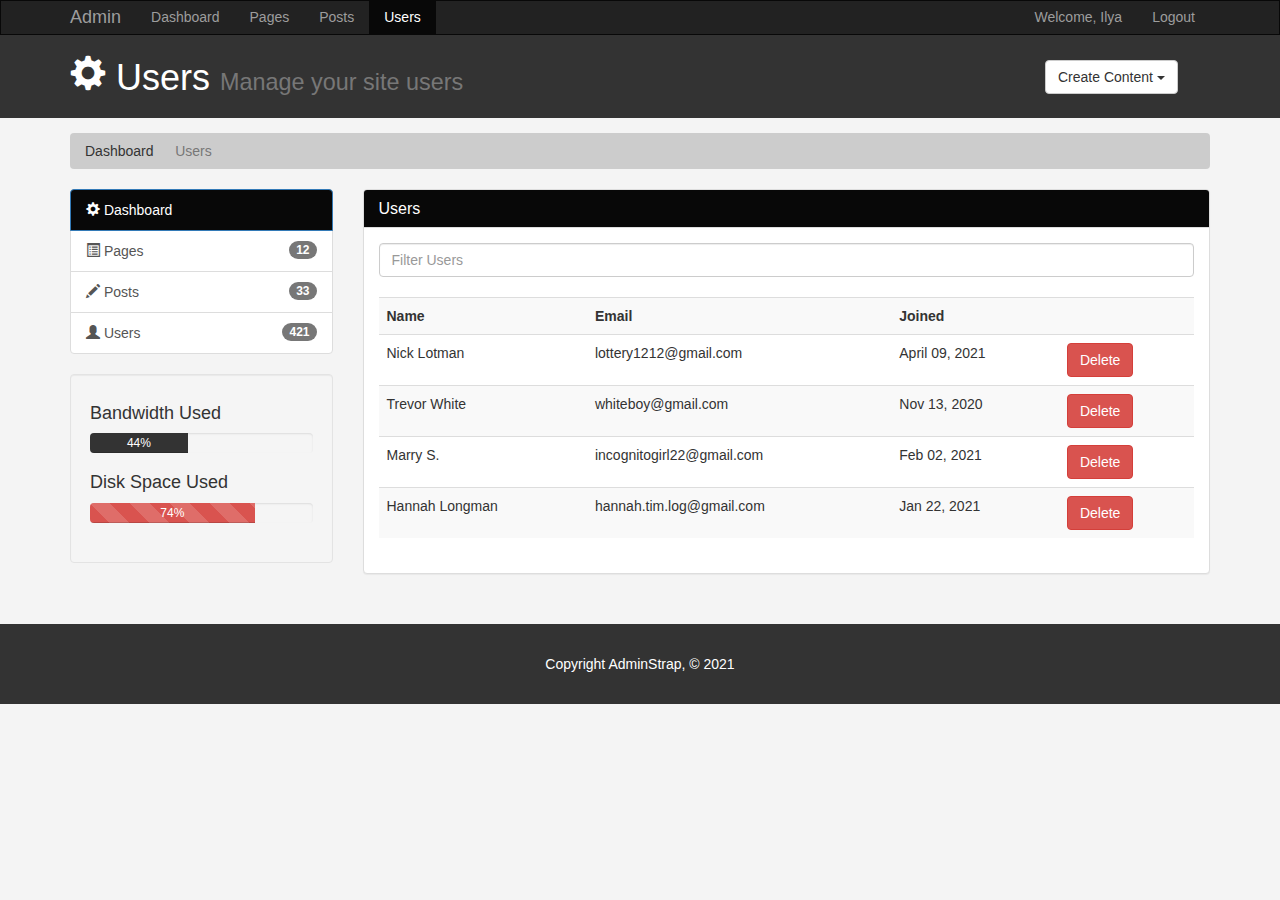
<file: users.html>
<!DOCTYPE html>
<html lang="en">
  <head>
    <meta charset="utf-8">
    <meta http-equiv="X-UA-Compatible" content="IE=edge">
    <meta name="viewport" content="width=device-width, initial-scale=1">

    <link navbar-navrel="canonical" href="https://getbootstrap.com/docs/3.3/examples/starter-template/">
    
    <title>Admin Area | Users</title>
    
    <!-- Bootstrap core CSS -->
    <link href="css/bootstrap.min.css" rel="stylesheet">
    <link rel="stylesheet" href="css/style.css">
    <script src="https://cdn.ckeditor.com/4.16.0/standard/ckeditor.js"></script>

  </head>

  <body>

    <nav class="navbar navbar-inverse">
      <div class="container">
        <div class="navbar-header">
          <button type="button" class="navbar-toggle collapsed" data-toggle="collapse" data-target="#navbar" aria-expanded="false" aria-controls="navbar">
            <span class="sr-only">Toggle navigation</span>
            <span class="icon-bar"></span>
            <span class="icon-bar"></span>
            <span class="icon-bar"></span>
          </button>
          <a class="navbar-brand" href="#">Admin</a>
        </div>
        <div id="navbar" class="collapse navbar-collapse">
          <ul class="nav navbar-nav">
            <li><a href="index.html">Dashboard</a></li>
            <li><a href="pages.html">Pages</a></li>
            <li><a href="posts.html">Posts</a></li>
            <li class="active"><a href="users.html">Users</a></li>
          </ul>
          <ul class="nav navbar-nav navbar-right">
            <li><a href="#">Welcome, Ilya</a></li>
            <li><a href="login.html">Logout</a></li>
          </ul>
        </div><!--/.nav-collapse -->
      </div>
    </nav>

    <header id="header">
        <div class="container">
            <div class="row">
                <div class="col-md-10">
                    <h1><span class="glyphicon glyphicon-cog" aria-hidden="true"></span> Users <small>Manage your site users</small></h1>
                </div>
                <div class="col-md-2">
                    <div class="dropdown create">
                        <button class="btn btn-default dropdown-toggle" type="button" id="dropdownMenu1" data-toggle="dropdown" aria-haspopup="true" aria-expanded="true">
                            Create Content
                            <span class="caret"></span>
                        </button>
                        <ul class="dropdown-menu" aria-labelledby="dropdownMenu1">
                            <li><a type="button" data-toggle="modal" data-target="#addPage">Add Page</a></li>
                            <li><a type="button" data-toggle="modal" data-target="#addPost">Add Post</a></li>
                            <li><a type="button" data-toggle="modal" data-target="#addUser">Add User</a></li>
                        </ul>
                    </div>
                </div>
            </div>
        </div>
    </header>

    <section id="breadcrumb">
        <div class="container">
            <ol class="breadcrumb">
                <li><a href="index.html">Dashboard</a></li>
                <li class="active">Users</li>
            </ol>
        </div>
    </section>

    <section id="main">
        <div class="container">
            <div class="row">
                <div class="col-md-3">
                    <div class="list-group">
                        <a href="index.html" class="list-group-item active main-color-bg">
                            <span class="glyphicon glyphicon-cog" aria-hidden="true"></span> Dashboard
                        </a>
                        <a href="pages.html" class="list-group-item"><span class="glyphicon glyphicon-list-alt" aria-hidden="true"></span> Pages <span class="badge">12</span></a>
                        <a href="posts.html" class="list-group-item"><span class="glyphicon glyphicon-pencil" aria-hidden="true"></span> Posts <span class="badge">33</span></a>
                        <a href="users.html" class="list-group-item"><span class="glyphicon glyphicon-user" aria-hidden="true"></span> Users <span class="badge">421</span></a>
                      </div>
                      <div class="well">
                            <h4>Bandwidth Used</h4>
                            <div class="progress">
                                <div class="progress-bar progress-bar-dark-color " role="progressbar" aria-valuenow="44" aria-valuemin="0" aria-valuemax="100" style="width: 44%;">
                                44%
                                </div>
                            </div>
                            <h4>Disk Space Used</h4>
                            <div class="progress">
                                <div class="progress-bar progress-bar-danger progress-bar-striped active" role="progressbar" aria-valuenow="74" aria-valuemin="0" aria-valuemax="100" style="width: 74%;">
                                74%
                                </div>
                            </div>
                      </div>
                </div>
                <div class="col-md-9">
                    <!-- Website Overview -->
                    <div class="panel panel-default">
                        <div class="panel-heading main-color-bg">
                          <h3 class="panel-title">Users</h3>
                        </div>
                        <div class="panel-body">
                           <div class="row">
                               <div class="col-md-12">
                                   <input class="form-control" type="text" placeholder="Filter Users">
                               </div>
                           </div>
                           <br>
                           <table class="table table-striped table-hover">
                                <tr>
                                    <th>Name</th>
                                    <th>Email</th>
                                    <th>Joined</th>
                                    <th></th>
                                </tr>
                                <tr>
                                    <td>Nick Lotman</td>
                                    <td>lottery1212@gmail.com</td>
                                    <td>April 09, 2021</td>
                                    <th><a class="btn btn-danger">Delete</a></th>
                                </tr>
                                <tr>
                                    <td>Trevor White</td>
                                    <td>whiteboy@gmail.com</td>
                                    <td>Nov 13, 2020</td>
                                    <th><a class="btn btn-danger">Delete</a></th>
                                </tr>
                                <tr>
                                    <td>Marry S.</td>
                                    <td>incognitogirl22@gmail.com</td>
                                    <td>Feb 02, 2021</td>
                                    <th><a class="btn btn-danger">Delete</a></th>
                                </tr>
                                <tr>
                                    <td>Hannah Longman</td>
                                    <td>hannah.tim.log@gmail.com</td>
                                    <td>Jan 22, 2021</td>
                                    <th><a class="btn btn-danger">Delete</a></th>
                                </tr>
                           </table>
                        </div>
                      </div>


                </div>
            </div>
        </div>
    </section>

    <footer id="footer">
        <p class="text-center">Copyright AdminStrap, &copy; 2021</p>
    </footer>

    <!-- Modals -->

    <!-- Add Page Modal -->
    <div class="modal fade" id="addPage" tabindex="-1" role="dialog" aria-labelledby="myModalLabel">
        <div class="modal-dialog" role="document">
          <div class="modal-content">
            <form>
                <div class="modal-header">
                <button type="button" class="close" data-dismiss="modal" aria-label="Close"><span aria-hidden="true">&times;</span></button>
                <h4 class="modal-title" id="myModalLabel">Add Page</h4>
                </div>
                <div class="modal-body">
                    <form>
                        <div class="form-group">
                            <label>Page Title</label>
                            <input type="text" class="form-control" placeholder="Page Title">
                        </div>
                        <div class="form-group">
                            <label for="exampleFormControlTextarea1">Page Body</label>
                            <textarea class="form-control" id="exampleFormControlTextarea1" rows="3"></textarea>
                          </div>
                    </form>
                </div>
                <div class="modal-footer">
                <button type="button" class="btn btn-default" data-dismiss="modal">Close</button>
                <button type="button" class="btn btn-primary">Save changes</button>
                </div>
            </form>
          </div>
        </div>
      </div>

    <!-- Add Post Modal -->
    <div class="modal fade" id="addPost" tabindex="-1" role="dialog" aria-labelledby="myModalLabel">
        <div class="modal-dialog" role="document">
          <div class="modal-content">
            <form>
                <div class="modal-header">
                <button type="button" class="close" data-dismiss="modal" aria-label="Close"><span aria-hidden="true">&times;</span></button>
                <h4 class="modal-title" id="myModalLabel">Add Post</h4>
                </div>
                <div class="modal-body">
                    <form>
                        <div class="form-group">
                            <label>Post Title</label>
                            <input type="text" class="form-control" placeholder="Page Title">
                        </div>
                        <div class="form-group">
                            <label for="exampleFormControlTextarea1">Post Body</label>
                            <textarea class="form-control" id="exampleFormControlTextarea1" rows="3" name="editor1"></textarea>
                          </div>
                        <div class="form-check">
                          <input type="checkbox" class="form-check-input" id="exampleCheck1">
                          <label class="form-check-label" for="exampleCheck1">Allow Comments Below</label>
                        </div>
                    </form>
                </div>
                <div class="modal-footer">
                <button type="button" class="btn btn-default" data-dismiss="modal">Close</button>
                <button type="button" class="btn btn-primary">Save changes</button>
                </div>
            </form>
          </div>
        </div>
      </div>
     
    <!-- Add User Modal -->
    <div class="modal fade" id="addUser" tabindex="-1" role="dialog" aria-labelledby="myModalLabel">
        <div class="modal-dialog" role="document">
          <div class="modal-content">
            <form>
                <div class="modal-header">
                <button type="button" class="close" data-dismiss="modal" aria-label="Close"><span aria-hidden="true">&times;</span></button>
                <h4 class="modal-title" id="myModalLabel">Add User</h4>
                </div>
                <div class="modal-body">
                    <form>
                        <div class="form-group">
                            <input class="form-control" type="text" placeholder="Add name">
                        </div>
                        <div class="form-group">
                            <input type="email" class="form-control" id="exampleFormControlInput1" placeholder="Add email">
                        </div>
                        <div class="form-group">
                            <textarea class="form-control" id="exampleFormControlTextarea1" rows="3" placeholder="Tell us about your hobby"></textarea>
                          </div>
                    </form>
                </div>
                <div class="modal-footer">
                <button type="button" class="btn btn-default" data-dismiss="modal">Close</button>
                <button type="button" class="btn btn-primary">Save changes</button>
                </div>
            </form>
          </div>
        </div>
      </div>
    
    <script>
        CKEDITOR.replace( 'editor1' );
    </script> 

    <!-- Bootstrap core JavaScript
    ================================================== -->
    <!-- Placed at the end of the document so the pages load faster -->
    <script src="https://ajax.googleapis.com/ajax/libs/jquery/1.12.4/jquery.min.js"></script>
    <script src="js/bootstrap.min.js"></script>
  </body>
</html>
</file>
<file: css/style.css>
body {
    background: #f4f4f4;
}

/* Navbar  */
.navbar {
    min-height: 33px !important;
    margin-bottom: 0;
    border-radius: 0;
}

.navbar-nav > li > a,
.navbar-brand {
    padding-top: 6px !important;
    padding-bottom: 0 !important;
    height: 33px;

}
 
/* Header */
#header {
    background: #333;
    color: #fff;
    padding-bottom: 10px;
    margin-bottom: 15px;
}

#header .create {
    padding-top: 25px;
}

/* Breadcrumb */
.breadcrumb {
    background: #ccc;
    color: #333;
}

.breadcrumb a {
    color: #333;
}

.main-color-bg {
    background-color: #080808 !important;
    color: #fff !important;
}

.progress-bar-dark-color {
    background: #333;
}

.dash-box {
    text-align: center;
}

#footer {
    background-color: #333;
    color: #fff;
    padding: 30px 0 20px;
    margin-top: 30px;
}

#login {
    margin: 82px 0;
}
</file>
